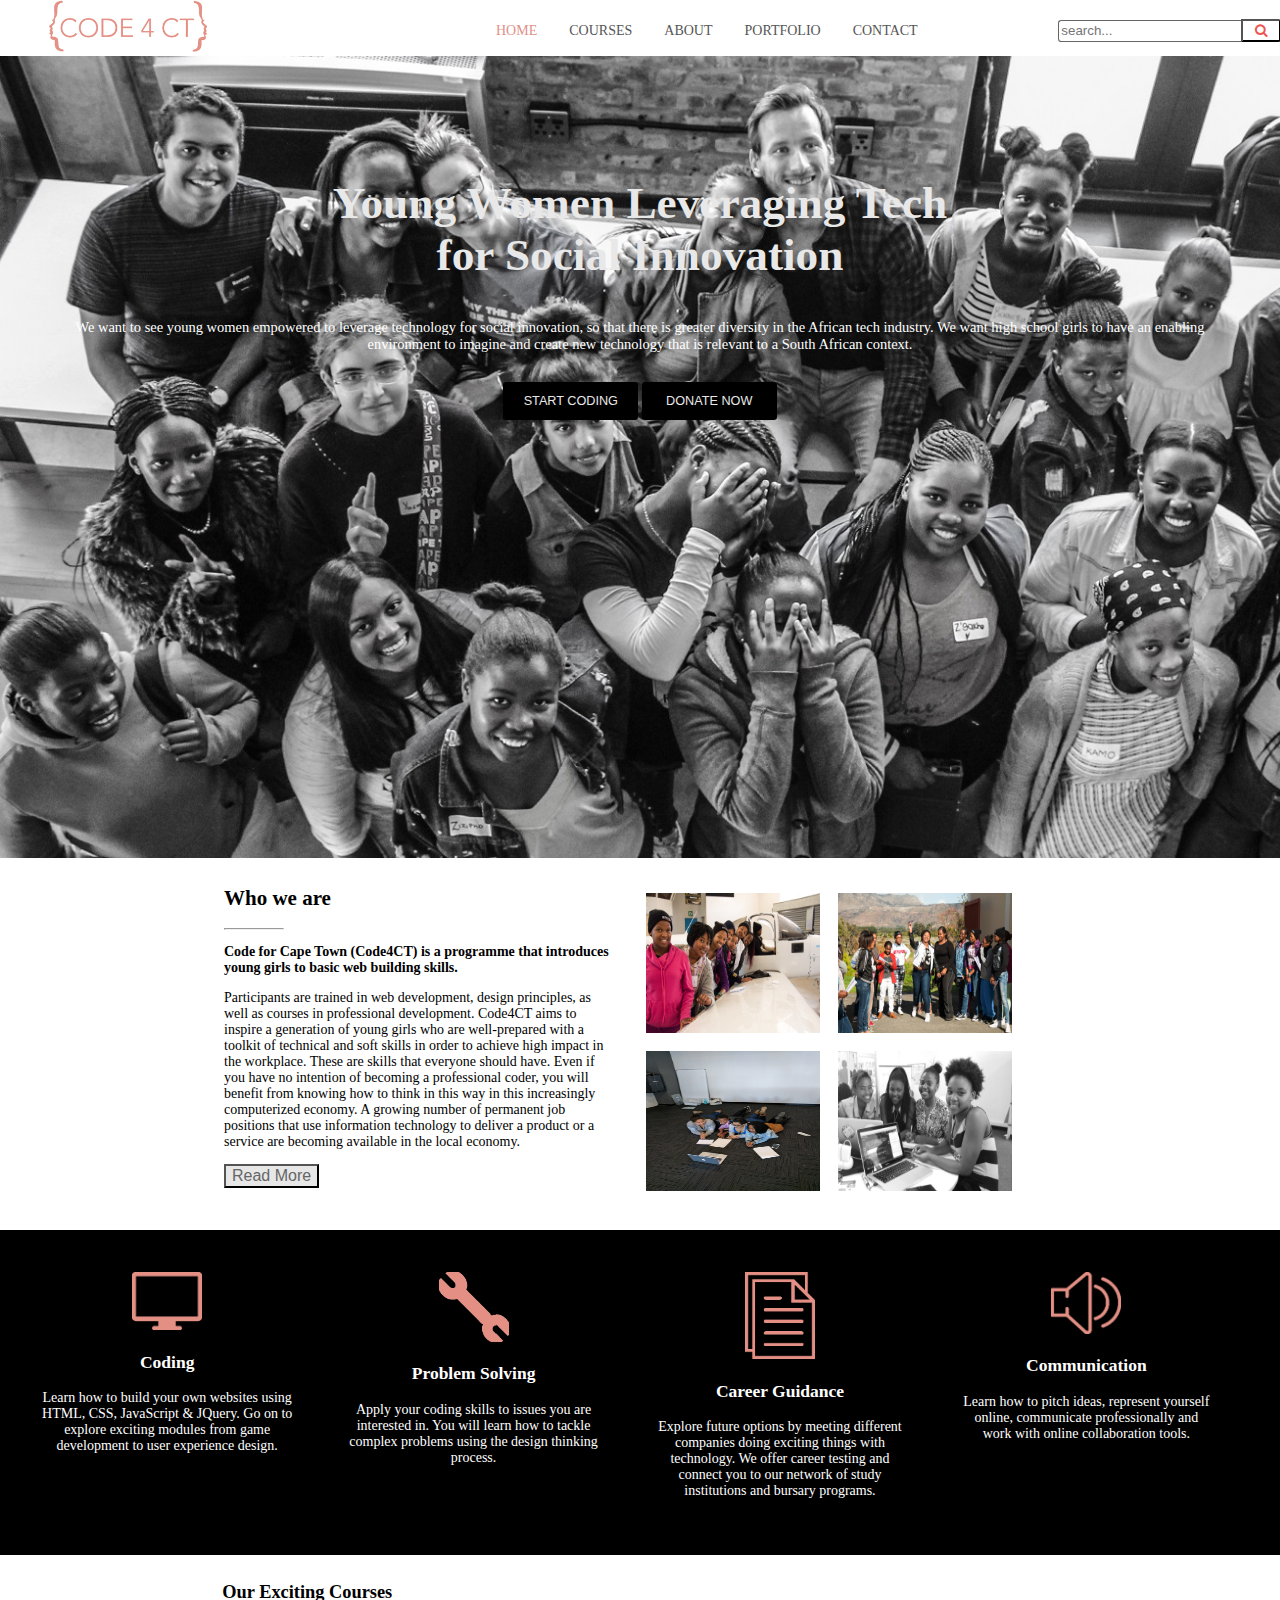
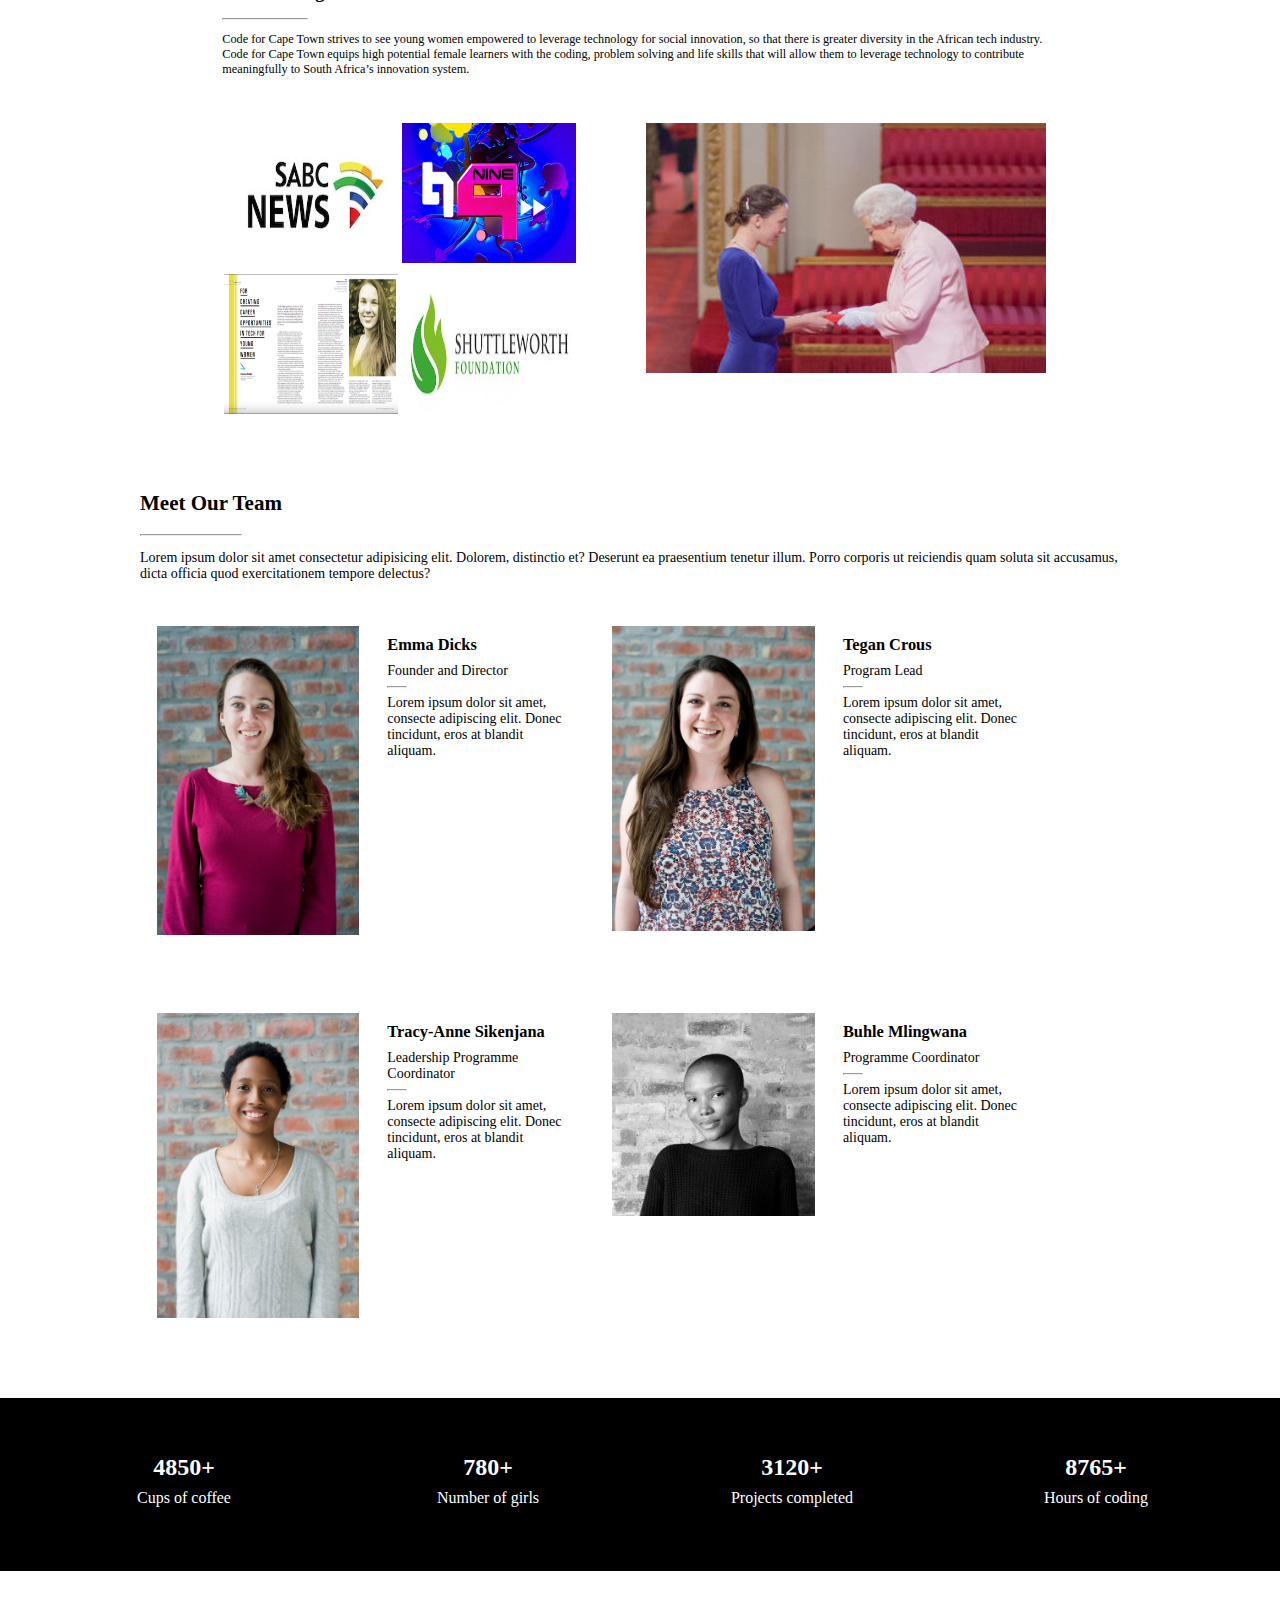
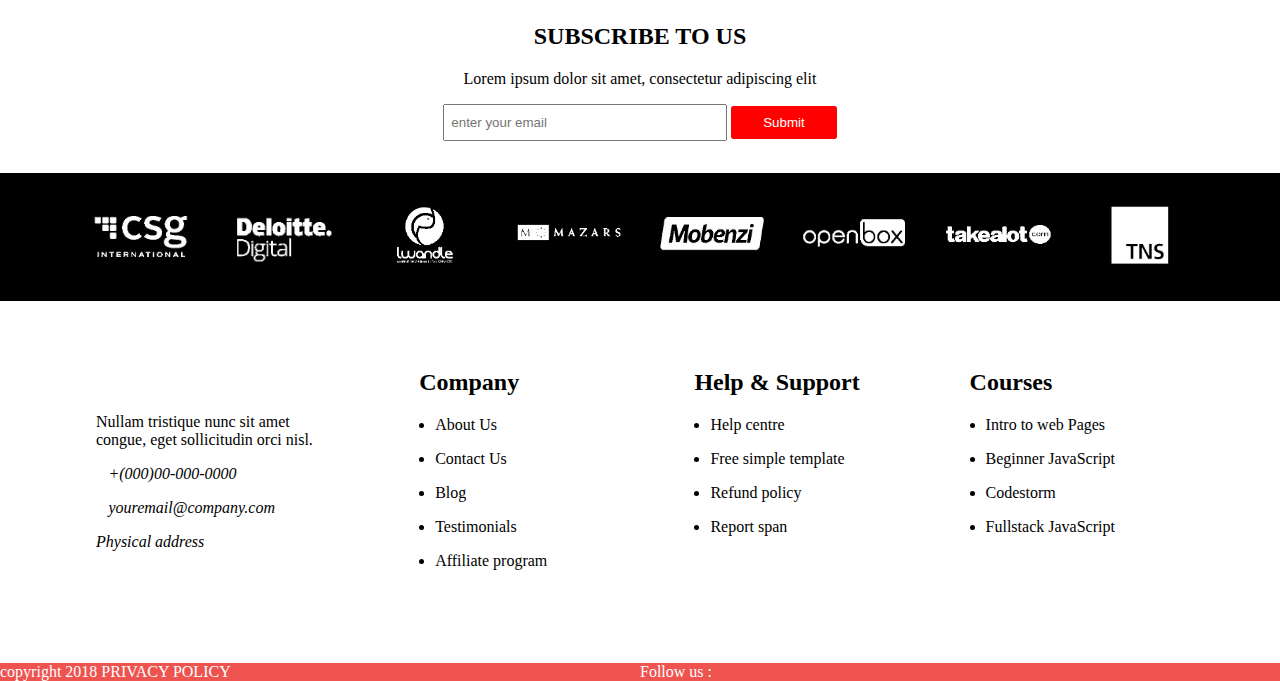
<file: index.html>
<!DOCTYPE html>
<html>
<head>
   <meta charset="utf-8" />
   <meta http-equiv="X-UA-Compatible" content="IE=edge">
   <title>Home | Code4CT</title>
   <meta name="viewport" content="width=device-width, initial-scale=1, shrink-to-fit=no">
   <link rel="stylesheet" type="text/css" media="screen" href="css/main.css" />
   <!-- Link for search icon -->
   <link rel="stylesheet" href="https://cdnjs.cloudflare.com/ajax/libs/font-awesome/4.7.0/css/font-awesome.min.css">
   <!-- Printer icon -->
   <link rel="stylesheet" href="https://cdnjs.cloudflare.com/ajax/libs/font-awesome/4.7.0/css/font-awesome.min.css">

   <link rel="stylesheet" href="https://use.fontawesome.com/releases/v5.1.0/css/all.css" integrity="sha384-lKuwvrZot6UHsBSfcMvOkWwlCMgc0TaWr+30HWe3a4ltaBwTZhyTEggF5tJv8tbt" crossorigin="anonymous">
   <!-- <script src="main.js"></script> -->
</head>
<body>

<!-- header for navigation bar with company logo,internal links and search button  -->
  <nav>
    <div class="logo">
      <img src="images/code4ct-logo-1.jpg" alt="logo">
    </div>

    <ul>
      <li style="color: #e1918a">HOME</a></li>
      <li><a href="course.html">COURSES</a></li>
      <li><a href="about.html">ABOUT</a></li>
      <li><a href="portfolio.html">PORTFOLIO</a></li>
      <li><a href="contact.html">CONTACT</a></li>
    </ul>

<!-- search button -->
    <div class="searchbar">
      <input type="text" name="search" value="" placeholder="search...">
      <button type="button" name="button"><i class="fa fa-search"></i></button>
    </div>

  </nav>

  <header class="header" style="background-image: url(images/header.jpg)" style= "height: 100vh">
    <div class="text">
      <h2>Young Women Leveraging Tech <br>for Social Innovation</h2>
      <p>We want to see young women empowered to leverage technology for social innovation, so that there is greater diversity in the African tech industry. We want high school girls to have an enabling environment to imagine and create new technology that is relevant to a South African context.</p>
    </div>

    <button class="startNow">START CODING</button>
    <button class="donateNow">DONATE NOW</button>
  </header>

  <section class="whoweare">
    <div class="text">
      <h2>Who we are</h2>
      <hr>
      <h3>Code for Cape Town (Code4CT) is a programme that introduces young girls to basic web building skills. </h3>
      <p>Participants are trained in web development, design principles, as well as courses in professional development. Code4CT aims to inspire a generation of young girls who are well-prepared with a toolkit of technical and soft skills in order to achieve high impact in the workplace. These are skills that everyone should have. Even if you have no intention of becoming a professional coder, you will benefit from knowing how to think in this way in this increasingly computerized economy. A growing number of permanent job positions that use information technology to deliver a product or a service are becoming available in the local economy.</p>

      <button class="read_more">Read More</button>
    </div>

    <picture class="pictures">
      <img src="images/whoweare.jpg" alt="whoweare">
      <img src="images/whoweare2.jpg" alt="whoweare2">
      <img src="images/whoarewe3.jpg" alt="whoarewe3">
      <img src="images/whoweare4.jpg" alt="whoweare4">
    </picture>
  </section>


  <section class="icon_brief">
    <article class="coding">
      <div class="icon">
        <img src="images/coding.png" alt="">
      </div>
      <div class="text">
        <h3>Coding</h3>
        <p>Learn how to build your own websites using HTML, CSS, JavaScript & JQuery. Go on to explore exciting modules from game development to user experience design.</p>
      </div>
    </article>

    <article class="coding">
      <div class="icon">
        <img src="images/problem.png" alt="">
      </div>
      <div class="text">
        <h3>Problem Solving</h3>
        <p>Apply your coding skills to issues you are interested in. You will learn how to tackle complex problems using the design thinking process.</p>
      </div>
    </article>

    <article class="coding">
      <div class="icon">
        <img src="images/career.png" alt="">
      </div>
      <div class="text">
        <h3>Career Guidance</h3>
        <p>Explore future options by meeting different companies doing exciting things with technology. We offer career testing and connect you to our network of study institutions and bursary programs.</p>
      </div>
    </article>

    <article class="coding">
      <div class="icon">
        <img src="images/communication.png" alt="">
      </div>
      <div class="text">
        <h3>Communication</h3>
        <p>Learn how to pitch ideas, represent yourself online, communicate professionally and work with online collaboration tools.</p>
      </div>
    </article>
  </section>


  <section class="portfolio">
    <div class="text">
      <h2>Our Exciting Courses</h2>
      <hr>
      <p>Code for Cape Town strives to see young women empowered to leverage technology for social innovation, so that there is greater diversity in the African tech industry.  Code for Cape Town equips high potential female learners with the coding, problem solving and life skills that will allow them to leverage technology to contribute meaningfully to South Africa’s innovation system.</p>
    </div>

    <picture class="pictures">
      <img src="images/portfolio-1.jpg" alt="portfolio1">
      <img src="images/portfolio-2.png" alt="portfolio2">
      <img src="images/portfolio-3.png" alt="portfolio3">
      <img src="images/portfolio-4.jpg" alt="portfolio4">
    </picture>
    
    <article class="queen">
      <img src="images/portfolio-5.jpg" alt="portfolio5">
    </article>
  </section>

  <section class="meet_our_team">
    <h2>Meet Our Team</h2>
    <hr>
    <p>Lorem ipsum dolor sit amet consectetur adipisicing elit. Dolorem, distinctio et? Deserunt ea praesentium tenetur illum. Porro corporis ut reiciendis quam soluta sit accusamus, dicta officia quod exercitationem tempore delectus?</p>

    <aside class="team" style="background: white">
      <div class="image">
        <img src="images/Emma.jpg" alt="Emma Dicks">
      </div>

      <div class="text">
        <h3>Emma Dicks</h3>
        <p>Founder and Director</p>
        <hr>
        <p>Lorem ipsum dolor sit amet, consecte adipiscing elit. Donec tincidunt, eros at blandit aliquam. <br>
          <br>
          <div class="social_media"> 
            <i class="fab fa-facebook-f"></i>
            <i class="fab fa-twitter"></i>
            <i class="fab fa-pinterest-p"></i>
            <i class="fab fa-google-plus-g"></i>
            <i class="fab fa-linkedin-in"></i>
            <i class="fab fa-skype"></i>
          </div>
        </p>
      </div>

    </aside>

    <aside class="team" style="background: white">
      <div class="image">
        <img src="images/Tegan.jpg" alt="Tegan Crous">
      </div>

      <div class="text">
        <h3>Tegan Crous</h3>
        <p>Program Lead</p>
        <hr>
        <p>Lorem ipsum dolor sit amet, consecte adipiscing elit. Donec tincidunt, eros at blandit aliquam. <br>
          <br>
          <div class="social_media"> 
            <i class="fab fa-facebook-f"></i>
            <i class="fab fa-twitter"></i>
            <i class="fab fa-pinterest-p"></i>
            <i class="fab fa-google-plus-g"></i>
            <i class="fab fa-linkedin-in"></i>
            <i class="fab fa-skype"></i>
          </div>
        </p>
      </div>
    </aside>


    <aside class="team" style="background: white">
      <div class="image">
        <img src="images/Tracy.jpg" alt="Tracy-Anne Sikenjana">
      </div>

      <div class="text">
        <h3>Tracy-Anne Sikenjana</h3>
        <p>Leadership Programme Coordinator</p>
        <hr>
        <p>Lorem ipsum dolor sit amet, consecte adipiscing elit. Donec tincidunt, eros at blandit aliquam. <br>
          <br>
          <div class="social_media"> 
            <i class="fab fa-facebook-f"></i>
            <i class="fab fa-twitter"></i>
            <i class="fab fa-pinterest-p"></i>
            <i class="fab fa-google-plus-g"></i>
            <i class="fab fa-linkedin-in"></i>
            <i class="fab fa-skype"></i>
          </div>
        </p>
      </div>
    </aside>
      

    <aside class="team" style="background:white">
      <div class="image">
        <img src="images/Buhle Mlingwana.jpg" alt="Buhle Mlingwana">
      </div>
    
      <div class="text">
        <h3>Buhle Mlingwana</h3>
        <p>Programme Coordinator</p>
        <hr>
        <p>Lorem ipsum dolor sit amet, consecte adipiscing elit. Donec tincidunt, eros at blandit aliquam. <br>
          <br>
          <div class="social_media"> 
            <i class="fab fa-facebook-f"></i>
            <i class="fab fa-twitter"></i>
            <i class="fab fa-pinterest-p"></i>
            <i class="fab fa-google-plus-g"></i>
            <i class="fab fa-linkedin-in"></i>
            <i class="fab fa-skype"></i>
          </div>
        </p>
      </div>
    </aside>
  </section>
 
  <article class="statistics">

    <aside class="text">
      <h2><span class="number">4850</span>+</h2>
      <p>Cups of coffee</p>
    </aside>

    <aside class="text">
      <h2><span class="number">780</span>+</h2>
      <p>Number of girls</p>
    </aside>

    <aside class="text">
      <h2><span class="number">3120</span>+</h2>
      <p>Projects completed</p>
    </aside>

    <aside class="text">
      <h2><span class="number">8765</span>+</h2>
      <p>Hours of coding</p>
    </aside>

  </article>


  <section class="subscription">
    <h2>SUBSCRIBE TO US</h2>
    <p>Lorem ipsum dolor sit amet, consectetur adipiscing elit </p>

    <input type="text" value="" placeholder="enter your email">
    <button type="button" name="button">Submit</button>

  </section>


  <article class="companies">
    <img src="images/csg.jpg" alt="csg international">

    <img src="images/deloitte.jpg" alt="deloitte">

    <img src="images/lwandlelogo..jpg" alt="lwandlelogo">

    <img src="images/mazars.jpg" alt="mazars">

    <img src="images/Mobenzi.jpg" alt="Mobenzi">

    <img src="images/openbox.jpg" alt="openbox">

    <img src="images/Takealot.jpg" alt="Takealot">

    <img src="images/TNS.jpg" alt="TNS">

  </article>

  <section class="contact_details">
    <div class="numbers">
      <p>Nullam tristique nunc sit amet  congue, eget sollicitudin orci nisl.</p>
      <p><i class="fas fa-phone-square">+(000)00-000-0000</i></p>
      <p><i class="fas fa-envelope">youremail@company.com</i></p>
      <p><i class="fas fa-map-marker-alt"> Physical address</i></p>
    </div>

    <div class="company">
      <h2>Company</h2>

      <ul>
        <li>About Us</li>
        <li>Contact Us</li>
        <li>Blog</li>
        <li>Testimonials</li>
        <li>Affiliate program</li>
      </ul>
    </div>

    <div class="help_and_support">
      <h2>Help & Support</h2>
      <ul>
        <li>Help centre</li>
        <li>Free simple template</li>
        <li>Refund policy</li>
        <li>Report span</li>
      </ul>
    </div>

    <div class="courses">
      <h2>Courses</h2>
      <ul>
        <li>Intro to web Pages</li>
        <li>Beginner JavaScript</li>
        <li>Codestorm</li>
        <li>Fullstack JavaScript</li>
      </ul>
    </div>
    
  </section>

  <footer>
    <div class="copyright">
      copyright 2018 PRIVACY POLICY
    </div>

    <div class="followus">
      Follow us : 
      <i class="fab fa-facebook-f"></i>
      <i class="fab fa-twitter"></i>
      <i class="fab fa-pinterest-p"></i>
      <i class="fab fa-google-plus-g"></i>
      <i class="fab fa-linkedin-in"></i>
      <i class="fab fa-skype"></i>
    </div>
  </footer>
  
  <script
  src="https://code.jquery.com/jquery-3.3.1.js"
  integrity="sha256-2Kok7MbOyxpgUVvAk/HJ2jigOSYS2auK4Pfzbm7uH60="
  crossorigin="anonymous"></script>

  <script src="js/main.js"></script>

</body>
</html>
</file>
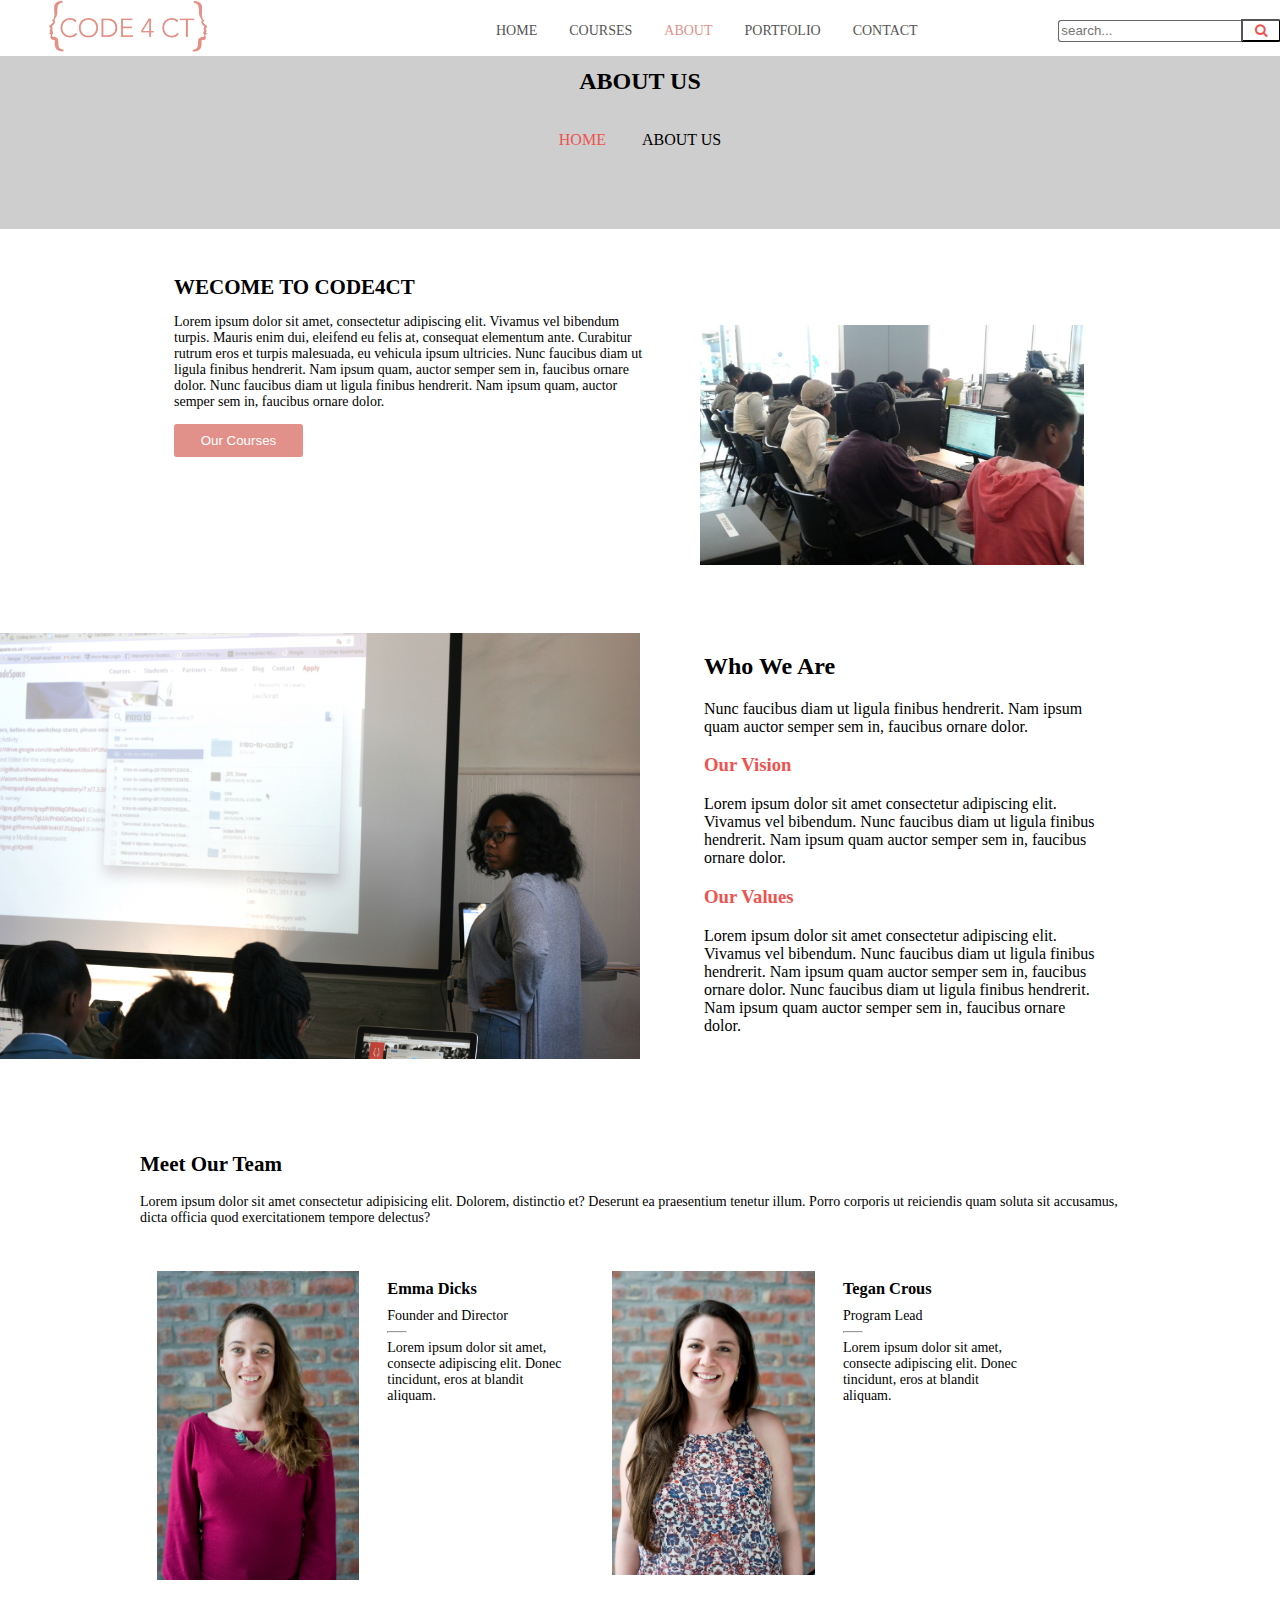
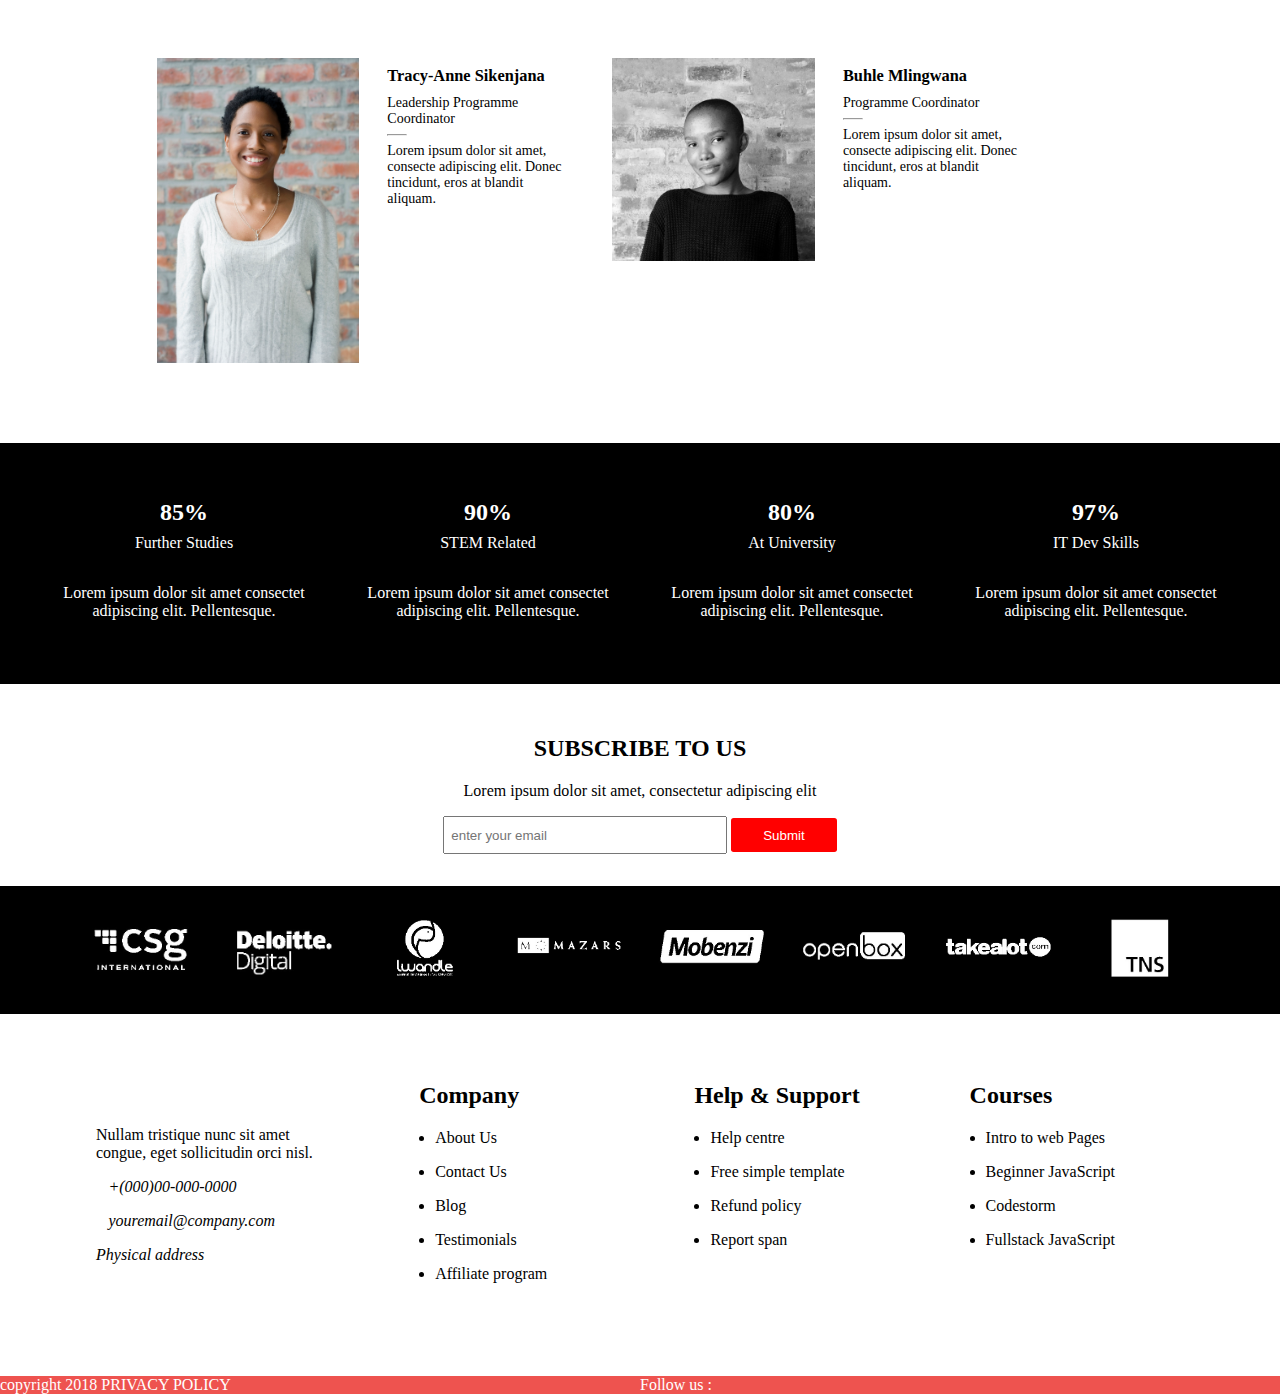
<file: about.html>
<!DOCTYPE html>
<html>
<head>
    <meta charset="utf-8" />
    <meta http-equiv="X-UA-Compatible" content="IE=edge">
    <title>About | Code4CT</title>
    <meta name="viewport" content="width=device-width, initial-scale=1">
    <link rel="stylesheet" type="text/css" media="screen" href="css/main.css" />

    <link rel="stylesheet" href="https://cdnjs.cloudflare.com/ajax/libs/font-awesome/4.7.0/css/font-awesome.min.css">

    <link rel="stylesheet" href="https://use.fontawesome.com/releases/v5.6.3/css/all.css" integrity="sha384-UHRtZLI+pbxtHCWp1t77Bi1L4ZtiqrqD80Kn4Z8NTSRyMA2Fd33n5dQ8lWUE00s/" crossorigin="anonymous">
    <!-- <script src="main.js"></script> -->
</head>
<body>
<!-- header for navigation bar with company logo,internal links and search button  -->   
    <nav>
        <div class="logo">
            <img src="images/code4ct-logo-1.jpg" alt="logo">
        </div>
            
        <ul>
            <li><a href="index.html">HOME</a></li>
            <li><a href="course.html">COURSES</a></li>
            <li><a style="color: #e1918a">ABOUT</a></li>
            <li><a href="portfolio.html">PORTFOLIO</a></li>
            <li><a href="contact.html">CONTACT</a></li>
        </ul>
            
<!-- search button -->
        <div class="searchbar">
            <input type="text" name="search" value="" placeholder="search...">
            <button type="button" name="button"><i class="fa fa-search"></i></button>
        </div>
    </nav>


    <section class="about_us">
        <h2>ABOUT US</h2>
        <ul>
            <li style="color: #ee534f">HOME</li>
            <i class="fas fa-long-arrow-alt-right"></i>
            <li>ABOUT US</li>
        </ul>
    </section>

    <article class="welcome">
        <div class="description">
            <h2>WECOME TO CODE4CT</h2>
            <p>Lorem ipsum dolor sit amet, consectetur adipiscing elit. Vivamus vel bibendum turpis. Mauris enim dui, eleifend eu felis at, consequat elementum ante. Curabitur rutrum eros et turpis malesuada, eu vehicula ipsum ultricies. Nunc faucibus diam ut ligula finibus hendrerit. Nam ipsum quam, auctor semper sem in, faucibus ornare dolor. Nunc faucibus diam ut ligula finibus hendrerit. Nam ipsum quam, auctor semper sem in, faucibus ornare dolor. </p>

            <button type="submit" class="ourCourses">Our Courses</button>
        </div>

        <aside class="picture">
            <img src="images/1.jpg" alt="computers">
        </aside>
    </article>

    <section class="who_we_are">
        <aside class="picture">
            <img src="images/dfgxcvhb.JPG" alt="presentation">
        </aside>

        <article class="text">
            <h2>Who We Are</h2>
            <p>Nunc faucibus diam ut ligula finibus hendrerit. Nam ipsum quam auctor semper sem in, faucibus ornare dolor. </p>

            <div class="our_vision">
                <h3>Our Vision</h3>
                <p>Lorem ipsum dolor sit amet consectetur adipiscing elit. Vivamus vel bibendum. Nunc faucibus diam ut ligula finibus hendrerit. Nam ipsum quam auctor semper sem in, faucibus ornare dolor.</p>

            </div>

            <div class="our_values">
                <h3>Our Values</h3>
                <p>Lorem ipsum dolor sit amet consectetur adipiscing elit. Vivamus vel bibendum. Nunc faucibus diam ut ligula finibus hendrerit. Nam ipsum quam auctor semper sem in, faucibus ornare dolor. Nunc faucibus diam ut ligula finibus hendrerit. Nam ipsum quam auctor semper sem in, faucibus ornare dolor.   </p>
            </div>
        </article>
    </section>

    <section class="meet_our_team">
        <h2>Meet Our Team</h2>
        <p>Lorem ipsum dolor sit amet consectetur adipisicing elit. Dolorem, distinctio et? Deserunt ea praesentium tenetur illum. Porro corporis ut reiciendis quam soluta sit accusamus, dicta officia quod exercitationem tempore delectus?</p>
        
        <aside class="team" style="background: white">
            <div class="image">
                <img src="images/Emma.jpg" alt="Emma Dicks">
            </div>
        
            <div class="text">
                <h3>Emma Dicks</h3>
                <p>Founder and Director</p>
                <hr>

                <p>Lorem ipsum dolor sit amet, consecte adipiscing elit. Donec tincidunt, eros at blandit aliquam.</p>
            </div>
        </aside>
        
        <aside class="team" style="background: white">
            <div class="image">
                <img src="images/Tegan.jpg" alt="Tegan Crous">
            </div>
        
            <div class="text">
                <h3>Tegan Crous</h3>
                <p>Program Lead</p>
                <hr>

                <p>Lorem ipsum dolor sit amet, consecte adipiscing elit. Donec tincidunt, eros at blandit aliquam.</p>
            </div>
        </aside>
        
        
        <aside class="team" style="background: white">
            <div class="image">
                <img src="images/Tracy.jpg" alt="Tracy-Anne Sikenjana">
            </div>
        
            <div class="text">
                <h3>Tracy-Anne Sikenjana</h3>
                <p>Leadership Programme Coordinator</p>
                <hr>
                <p>Lorem ipsum dolor sit amet, consecte adipiscing elit. Donec tincidunt, eros at blandit aliquam.</p>
            </div>
        </aside>
              
        
        <aside class="team" style="background:white">
            <div class="image">
                <img src="images/Buhle Mlingwana.jpg" alt="Buhle Mlingwana">
            </div>
            
            <div class="text">
                <h3>Buhle Mlingwana</h3>
                <p>Programme Coordinator</p>
                <hr>
                <p>Lorem ipsum dolor sit amet, consecte adipiscing elit. Donec tincidunt, eros at blandit aliquam.</p>
            </div>
        </aside>
    </section>

    <article class="statistics">

        <aside class="text">
            <h2>85%</h2>
            <p>Further Studies</p>
            <p>Lorem ipsum dolor sit amet consectet adipiscing elit. Pellentesque.</p>
        </aside>
        
        <aside class="text">
            <h2>90%</h2>
            <p>STEM Related</p>
            <p>Lorem ipsum dolor sit amet consectet adipiscing elit. Pellentesque.</p>
        </aside>
        
        <aside class="text">
            <h2>80%</h2>
            <p>At University</p>
            <p>Lorem ipsum dolor sit amet consectet adipiscing elit. Pellentesque.</p>
        </aside>
        
        <aside class="text">
            <h2><span class="number">97</span>%</h2>
            <p>IT Dev Skills</p>
            <p>Lorem ipsum dolor sit amet consectet adipiscing elit. Pellentesque.</p>
        </aside>
        
    </article>


    <section class="subscription">
        <h2>SUBSCRIBE TO US</h2>
        <p>Lorem ipsum dolor sit amet, consectetur adipiscing elit </p>
        
        <input type="text" value="" placeholder="enter your email">
        <button type="button" name="button">Submit</button>
        
    </section>

    <article class="companies">
        <img src="images/csg.jpg" alt="csg international">
        
        <img src="images/deloitte.jpg" alt="deloitte">
        
        <img src="images/lwandlelogo..jpg" alt="lwandlelogo">
        
        <img src="images/mazars.jpg" alt="mazars">
        
        <img src="images/Mobenzi.jpg" alt="Mobenzi">
        
        <img src="images/openbox.jpg" alt="openbox">
        
        <img src="images/Takealot.jpg" alt="Takealot">
        
        <img src="images/TNS.jpg" alt="TNS">
        
    </article>

    <section class="contact_details">
        <div class="numbers">
            <p>Nullam tristique nunc sit amet  congue, eget sollicitudin orci nisl.</p>
            <p><i class="fas fa-phone-square">+(000)00-000-0000</i></p>
            <p><i class="fas fa-envelope">youremail@company.com</i></p>
            <p><i class="fas fa-map-marker-alt"> Physical address</i></p>
        </div>
        
        <div class="company">
            <h2>Company</h2>
        
        <ul>
            <li>About Us</li>
            <li>Contact Us</li>
            <li>Blog</li>
            <li>Testimonials</li>
            <li>Affiliate program</li>
        </ul>
        </div>
        
        <div class="help_and_support">
            <h2>Help & Support</h2>
        <ul>
            <li>Help centre</li>
            <li>Free simple template</li>
            <li>Refund policy</li>
            <li>Report span</li>
        </ul>
        </div>
        
        <div class="courses">
            <h2>Courses</h2>
        <ul>
            <li>Intro to web Pages</li>
            <li>Beginner JavaScript</li>
            <li>Codestorm</li>
            <li>Fullstack JavaScript</li>
        </ul>
        </div>
            
    </section>
        
    <footer>
        <div class="copyright">
            copyright 2018 PRIVACY POLICY
        </div>
        
        <div class="followus">
            Follow us : 
            <i class="fab fa-facebook-f"></i>
            <i class="fab fa-twitter"></i>
            <i class="fab fa-pinterest-p"></i>
            <i class="fab fa-google-plus-g"></i>
            <i class="fab fa-linkedin-in"></i>
            <i class="fab fa-skype"></i>
        </div>
    </footer>

</body>
</html>
</file>
<file: css/main.css>
/* ==== Global imports ==== */
body {
  display: grid;
  grid-template-columns: 10;
  grid-template-rows: 11;
  margin: 0;
}

html {
  scroll-behavior: smooth;
}

.meet_our_team {
  grid-column: 1/11;
  padding: 2em 10em 2em 10em;
  font-size: 0.875em;
}
.meet_our_team h2 {
  font-size: 1.5em;
}
.meet_our_team hr {
  margin-right: 90%;
  color: red;
  width: 10%;
}
.meet_our_team .social_media {
  font-stretch: normal;
  letter-spacing: normal;
}
.meet_our_team .team {
  width: 45%;
  float: left;
  padding: 1em 0 1em 0;
  margin: 0.2em;
  height: 353.5px;
}
.meet_our_team .team .image {
  width: 45%;
  float: left;
  padding: 1em;
}
.meet_our_team .team .image img {
  width: 100%;
}
.meet_our_team .team .text {
  padding: 1em;
  width: 40%;
  float: left;
}
.meet_our_team .team .text h3 {
  margin: 0.5em 0 0.5em 0;
}
.meet_our_team .team .text p {
  margin: 0;
}

.statistics {
  grid-column: 1/11;
  background-color: black;
  padding: 2em;
}
.statistics .text {
  color: white;
  text-align: center;
  float: left;
  width: 25%;
}
.statistics .text h2 {
  margin: 1em 0 0.2em 0;
}
.statistics .text p {
  margin: 0.5em 0 2em 0;
}

.companies {
  grid-column: 1/11;
  color: white;
  padding: 2em 0em 2em 0em;
  background: black;
  text-align: center;
  width: 100%;
  margin: auto;
  position: relative;
  overflow: hidden;
  transform: translate3d(0, 0, 0, 0, 0, 0, 0);
}
.companies img {
  width: 6.7em;
  padding: 0em 1em 0em 1em;
  transition: opacity 0.5s ease-out;
  background-position: 0 -200px;
  animation: moveSlideshow 7s linear infinite;
}
@keyframes moveSlideshow {
  100% {
    transform: translateX(-66.6666%);
  }
}

/* About Page */
.about_us {
  grid-column: 1/11;
  background: #80808063;
  padding: 3em;
  text-align: center;
}
.about_us ul {
  padding-left: 0;
}
.about_us ul li {
  list-style-type: none;
  display: inline-flex;
  padding: 1em;
}

.welcome {
  grid-column: 1/11;
  padding: 2em 10em 2em 10em;
}
.welcome .description {
  width: 50%;
  float: left;
  padding: 1em;
  font-size: 0.875em;
}
.welcome .description h2 {
  margin: 0;
}
.welcome .description .ourCourses {
  background: #e1918a;
  border: 0 solid white;
  padding: 0.7em 2em 0.7em 2em;
  color: white;
  border-radius: 0.2em;
}
.welcome .picture {
  width: 40%;
  float: left;
  padding: 2em;
  margin-top: 2em;
}
.welcome .picture img {
  width: 100%;
}

.message {
  padding: 1em 10em 5em 8em;
}
.message .send {
  float: left;
}
.message input {
  margin: 1em 0.5em 1em 0em;
  width: 16.7em;
  height: 2em;
  padding: 0.3em;
}
.message textarea {
  margin: 1em 0em 1em 0em;
  padding: 0.5em;
  width: 53.9em;
}
.message button {
  padding: 0.7em;
  color: white;
  background: #ff0000a1;
  border-radius: 0.3em;
  border: 0em solid white;
  width: 8em;
}
.message .contact_info {
  float: left;
  width: 20%;
}

.header {
  grid-column: 1/11;
  padding: 4em;
  color: white;
  text-align: center;
  background-size: cover;
  font-size: 0.906em;
  height: 75vh;
  padding-top: 125px;
}
.header h2 {
  font-size: 3.125em;
  font-weight: 600;
  color: #e8e8e8;
}
.header .text {
  padding: 1em;
}
.header .startNow {
  font-size: 0.875em;
  width: 10.625em;
  height: 3em;
  border-radius: 0.25em;
  background-color: black;
  color: #e8e8e8;
  border: none;
}
.header .startNow:hover {
  background-color: #e1918a;
}
.header .donateNow {
  font-size: 0.875em;
  width: 10.625em;
  height: 3em;
  border-radius: 0.25em;
  background-color: black;
  color: #e8e8e8;
  border: none;
  border-color: #e8e8e8;
}
.header .donateNow:hover {
  background-color: #e1918a;
}

.portfolio {
  grid-column: 1/11;
  padding: 1em 15em 1em 15em;
  font-size: 0.875em;
}
.portfolio .text {
  float: left;
  padding: 1em;
  font-size: 0.875em;
}
.portfolio .text h2 {
  margin: 0;
  padding-bottom: 0.5em;
  font-size: 1.5em;
}
.portfolio .text hr {
  margin-right: 90%;
  color: red;
  width: 10%;
}
.portfolio .pictures {
  width: 45%;
  padding: 1em;
  float: left;
}
.portfolio .pictures img {
  width: 45%;
  height: 10em;
  padding: 0.5em 0 0;
}
.portfolio .queen {
  width: 45%;
  float: left;
  padding: 1.5em;
}

.subscription {
  grid-column: 1/11;
  padding: 2em;
  text-align: center;
}
.subscription input {
  height: 1.5em;
  width: 20em;
  padding: 0.5em;
}
.subscription button {
  height: 2.5em;
  width: 8em;
  background: red;
  color: white;
  border: none;
  border-radius: 0.2em;
}

.contact_details {
  grid-column: 1/11;
  padding: 2em;
}
.contact_details .numbers {
  width: 20%;
  float: left;
  padding: 4em;
}
.contact_details .company {
  width: 20%;
  float: left;
  padding: 1em;
}
.contact_details .company ul {
  padding-left: 1em;
  margin: 0;
}
.contact_details .company ul li {
  padding-bottom: 1em;
}
.contact_details .help_and_support {
  width: 20%;
  float: left;
  padding: 1em;
}
.contact_details .help_and_support ul {
  padding-left: 1em;
  margin: 0;
}
.contact_details .help_and_support ul li {
  padding-bottom: 1em;
}
.contact_details .courses {
  width: 20%;
  float: left;
  padding: 1em;
}
.contact_details .courses ul {
  padding-left: 1em;
  margin: 0;
}
.contact_details .courses ul li {
  padding-bottom: 1em;
}

footer {
  grid-column: 1/11;
  background: #ee534f;
  padding: 1em 7em -1em 8em;
  color: white;
}
footer .copyright {
  width: 50%;
  float: left;
}
footer .followus {
  width: 50%;
  float: left;
}
footer i {
  padding: 0 0.5em 0 0.5em;
}

nav {
  grid-column: 1/11;
  grid-row: 1/2;
  padding: 0em 0em 0em 3em;
  background: white;
  position: fixed;
  width: 100%;
}
nav .logo {
  width: 35%;
  float: left;
}
nav .logo img {
  width: 10em;
}
nav ul {
  padding: 0.3em 0 0 0;
  float: left;
}
nav ul li {
  list-style-type: none;
  display: inline-flex;
  padding-right: 2em;
  font-size: 0.875em;
  font-weight: normal;
}
nav ul li a {
  text-decoration: none;
  color: #555555;
}
nav ul li a:hover {
  color: #e1918a;
}
nav .searchbar {
  float: left;
  margin: 1.2em 0 0 7em;
}
nav .searchbar input {
  border: 0.1em solid #666666;
  border-radius: 0.25em 0 0 0.25em;
  padding: 0.2em;
  border-right: 0;
}
nav button {
  margin-left: -0.29em;
  background: white;
  color: #ee534f;
  height: 1.745em;
  border-radius: 0 0.2em 0.2em 0;
  width: 3em;
}

.whoweare {
  grid-column: 1/11;
  padding: 1em 15em 1em 15em;
  background: white;
  font-size: 0.875em;
}
.whoweare .text {
  width: 45%;
  float: left;
  padding: 1em;
}
.whoweare .text h2 {
  margin: 0;
  padding-bottom: 0.5em;
  font-size: 1.5em;
}
.whoweare .text hr {
  margin-right: 90%;
  color: red;
  width: 15%;
}
.whoweare .text h3 {
  font-size: 1em;
}
.whoweare .text .read_more {
  font-size: 16px;
  background-color: #e7e7e7;
  color: #666666;
  text-align: center;
}
.whoweare .pictures {
  width: 45%;
  padding: 1em;
  float: left;
}
.whoweare .pictures img {
  width: 45%;
  height: 10em;
  padding: 0.5em;
}

.icon_brief {
  grid-column: 1/11;
  padding: 1em;
  background-color: black;
  color: white;
  font-size: 0.875em;
}
.icon_brief h3 {
  font-size: 1.25em;
}
.icon_brief .coding {
  text-align: center;
  padding: 2em;
  width: 20%;
  float: left;
}
.icon_brief .coding .icon img {
  width: 5em;
}

.who_we_are {
  grid-column: 1/11;
}
.who_we_are .picture {
  width: 50%;
  float: left;
}
.who_we_are .picture img {
  width: 100%;
}
.who_we_are .text {
  width: 30.788%;
  float: left;
  padding: 0em 2em 3.5em 4em;
}
.who_we_are h3 {
  color: #ee534f;
}

.awesome {
  grid-column: 1/11;
  padding: 3em 15em 3em 15em;
  text-align: center;
}

.our_Courses {
  grid-column: 1/11;
  background-color: white;
  color: black;
  font-size: 0.875em;
  padding: 1em;
}
.our_Courses h2 {
  text-align: center;
  font-size: 2em;
}
.our_Courses h3 {
  font-size: 1.25em;
}
.our_Courses .coding {
  text-align: center;
  padding: 2em;
  width: 20%;
  float: left;
}
.our_Courses .coding .cart_btn {
  background-color: #e1918a;
}

@media only screen and (min-device-width: 0) and (max-device-width: 480px) and (-webkit-min-device-pixel-ratio: 2) {
  nav {
    grid-column: 1/11;
    grid-row: 1/1;
    padding: 0em 0em 0em 3em;
    background: white;
    position: fixed;
    width: 100%;
  }
  nav .logo {
    width: 35%;
    float: left;
  }
  nav .logo img {
    width: 10em;
  }
  nav ul {
    padding: 0.3em 0 0 0;
    float: left;
  }
  nav ul li {
    list-style-type: none;
    display: inline-flex;
    padding-right: 2em;
    font-size: 0.875em;
    font-weight: normal;
  }
  nav ul li a {
    text-decoration: none;
    color: #555555;
  }
  nav ul li a:hover {
    color: #e1918a;
  }
  nav .searchbar {
    float: left;
    margin: 1.2em 0 0 7em;
  }
  nav .searchbar input {
    border: 0.1em solid #666666;
    border-radius: 0.25em 0 0 0.25em;
    padding: 0.2em;
    border-right: 0;
  }
  nav button {
    margin-left: -0.29em;
    background: white;
    color: #ee534f;
    height: 1.745em;
    border-radius: 0 0.2em 0.2em 0;
    width: 3em;
  }
}

/*# sourceMappingURL=main.css.map */
</file>
